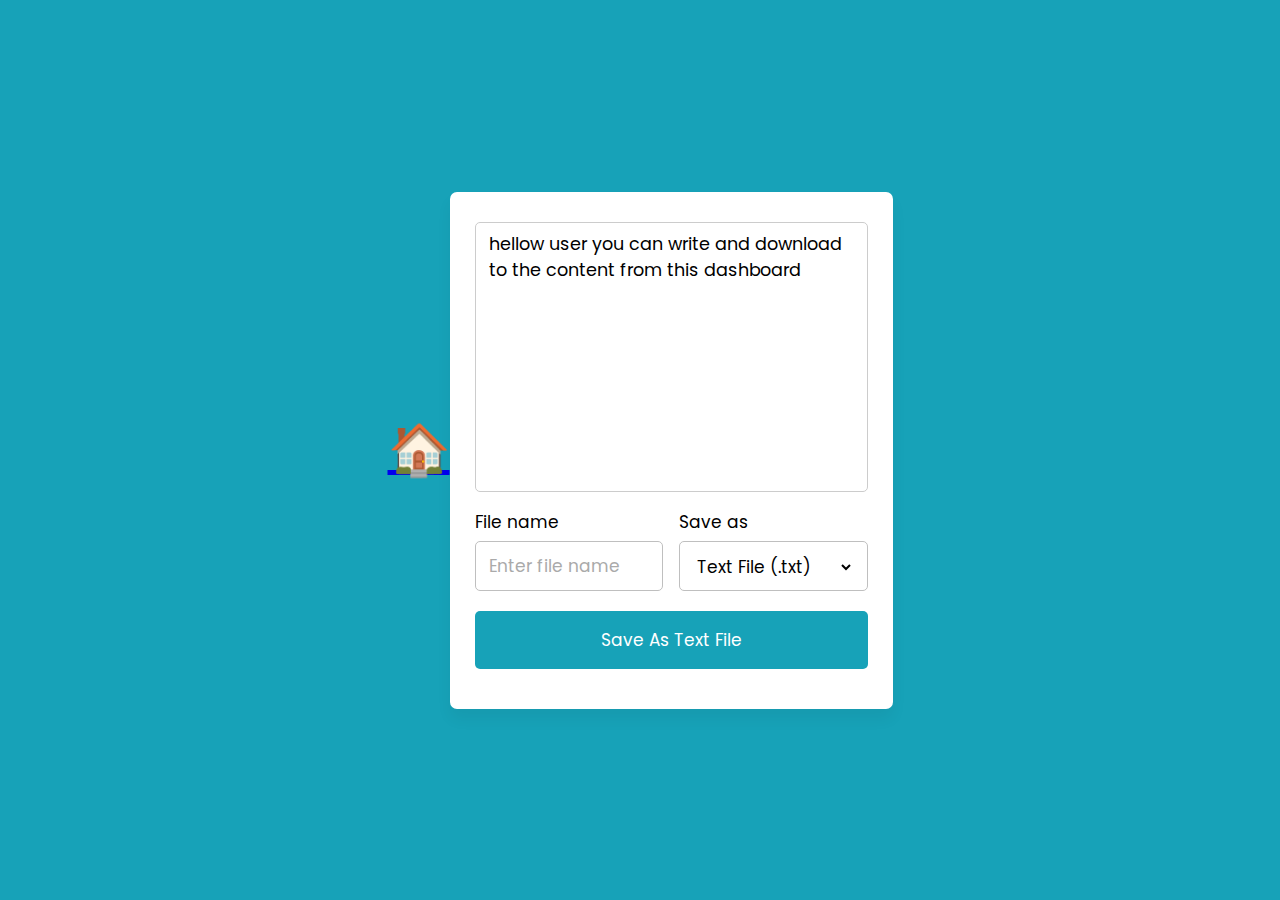
<file: text.html>
<!DOCTYPE html>
<!-- Coding By CodingNepal - youtube.com/codingnepal -->
<html lang="en" dir="ltr">

<head>
    <meta charset="utf-8">
    <title>Save Text As File JavaScript</title>
    <link rel="stylesheet" href="text.css">
    <meta name="viewport" content="width=device-width, initial-scale=1.0">
    <style>
        .home {
            text-align: center;
            font-size: 50px;
        }
    </style>


</head>

<body>
    <div class="home">
        <p>
            <a href="file:///C:/Users/Dheeraj%20pyasi/OneDrive/Desktop/minor%20project%202022/index.html">🏠</a>
        </p>
    </div>
    <div class="wrapper">
        <textarea spellcheck="false" placeholder="Enter something to save" required>hellow user you can write and download to the content from this dashboard</textarea>
        <div class="file-options">
            <div class="option file-name">
                <label>File name</label>
                <input type="text" spellcheck="false" placeholder="Enter file name">
            </div>
            <div class="option save-as">
                <label>Save as</label>
                <div class="select-menu">
                    <select>
              <option value="text/plain">Text File (.txt)</option>
              <option value="text/javascript">JS File (.js)</option>
              <option value="text/html">HTML File (.html)</option>
              <option value="image/svg+xml">SVG File (.svg)</option>
              <option value="application/msword">Doc File (.doc)</option>
              <option value="application/vnd.ms-powerpoint">PPT File (.ppt)</option>
            </select>
                </div>
            </div>
        </div>
        <button class="save-btn" type="button">Save As Text File</button>
    </div>
</body>
<script>
    const textarea = document.querySelector("textarea"),
        fileNameInput = document.querySelector(".file-name input"),
        selectMenu = document.querySelector(".save-as select"),
        saveBtn = document.querySelector(".save-btn");
    selectMenu.addEventListener("change", () => {
        const selectedFormat = selectMenu.options[selectMenu.selectedIndex].text;
        saveBtn.innerText = `Save As ${selectedFormat.split(" ")[0]} File`;
    });
    saveBtn.addEventListener("click", () => {
        const blob = new Blob([textarea.value], {
            type: selectMenu.value
        });
        const fileUrl = URL.createObjectURL(blob);
        const link = document.createElement("a");
        link.download = fileNameInput.value;
        link.href = fileUrl;
        link.click();
    });
</script>

</html>
</file>
<file: text.css>
/* Import Google font - Poppins */

@import url('https://fonts.googleapis.com/css2?family=Poppins:wght@400;500;600&display=swap');
* {
    margin: 0;
    padding: 0;
    box-sizing: border-box;
    font-family: 'Poppins', sans-serif;
}

body {
    display: flex;
    align-items: center;
    justify-content: center;
    min-height: 100vh;
    padding: 10px;
    background: #17A2B8;
}

.wrapper {
    width: 443px;
    border-radius: 7px;
    background: #fff;
    padding: 30px 25px 40px;
    box-shadow: 0 10px 15px rgba(0, 0, 0, 0.05);
}

.wrapper :where(textarea,
input,
select,
button) {
    width: 100%;
    outline: none;
    border: none;
    font-size: 17px;
    border-radius: 5px;
}

.wrapper :where(textarea,
input)::placeholder {
    color: #aaa;
}

.wrapper :where(textarea,
input):focus {
    box-shadow: 0px 2px 4px rgba(0, 0, 0, 0.08);
}

.wrapper textarea {
    height: 270px;
    resize: none;
    padding: 8px 13px;
    font-size: 17.6px;
    border: 1px solid #ccc;
}

.wrapper .file-options {
    display: flex;
    margin-top: 10px;
    align-items: center;
    justify-content: space-between;
}

.file-options .option {
    width: calc(100% / 2 - 8px);
}

.option label {
    font-size: 17px;
}

.option :where(input,
.select-menu) {
    height: 50px;
    padding: 0 13px;
    margin-top: 6px;
    border-radius: 5px;
    border: 1px solid #bfbfbf;
}

.option .select-menu select {
    height: 50px;
    background: none;
}

.wrapper .save-btn {
    color: #fff;
    cursor: pointer;
    opacity: 0.6;
    padding: 16px 0;
    margin-top: 20px;
    pointer-events: none;
    background: #17A2B8;
}

.save-btn:hover {
    background: #148c9f;
}

textarea:valid~.save-btn {
    opacity: 1;
    pointer-events: auto;
    transition: all 0.3s ease;
}

@media screen and (max-width: 475px) {
    .wrapper {
        padding: 25px 18px 30px;
    }
    .wrapper :where(textarea,
    input,
    select,
    button,
    label) {
        font-size: 16px!important;
    }
    .file-options .option {
        width: calc(100% / 2 - 5px);
    }
    .option :where(input,
    .select-menu) {
        padding: 0 10px;
    }
    .wrapper .save-btn {
        padding: 15px 0;
    }
}
</file>
